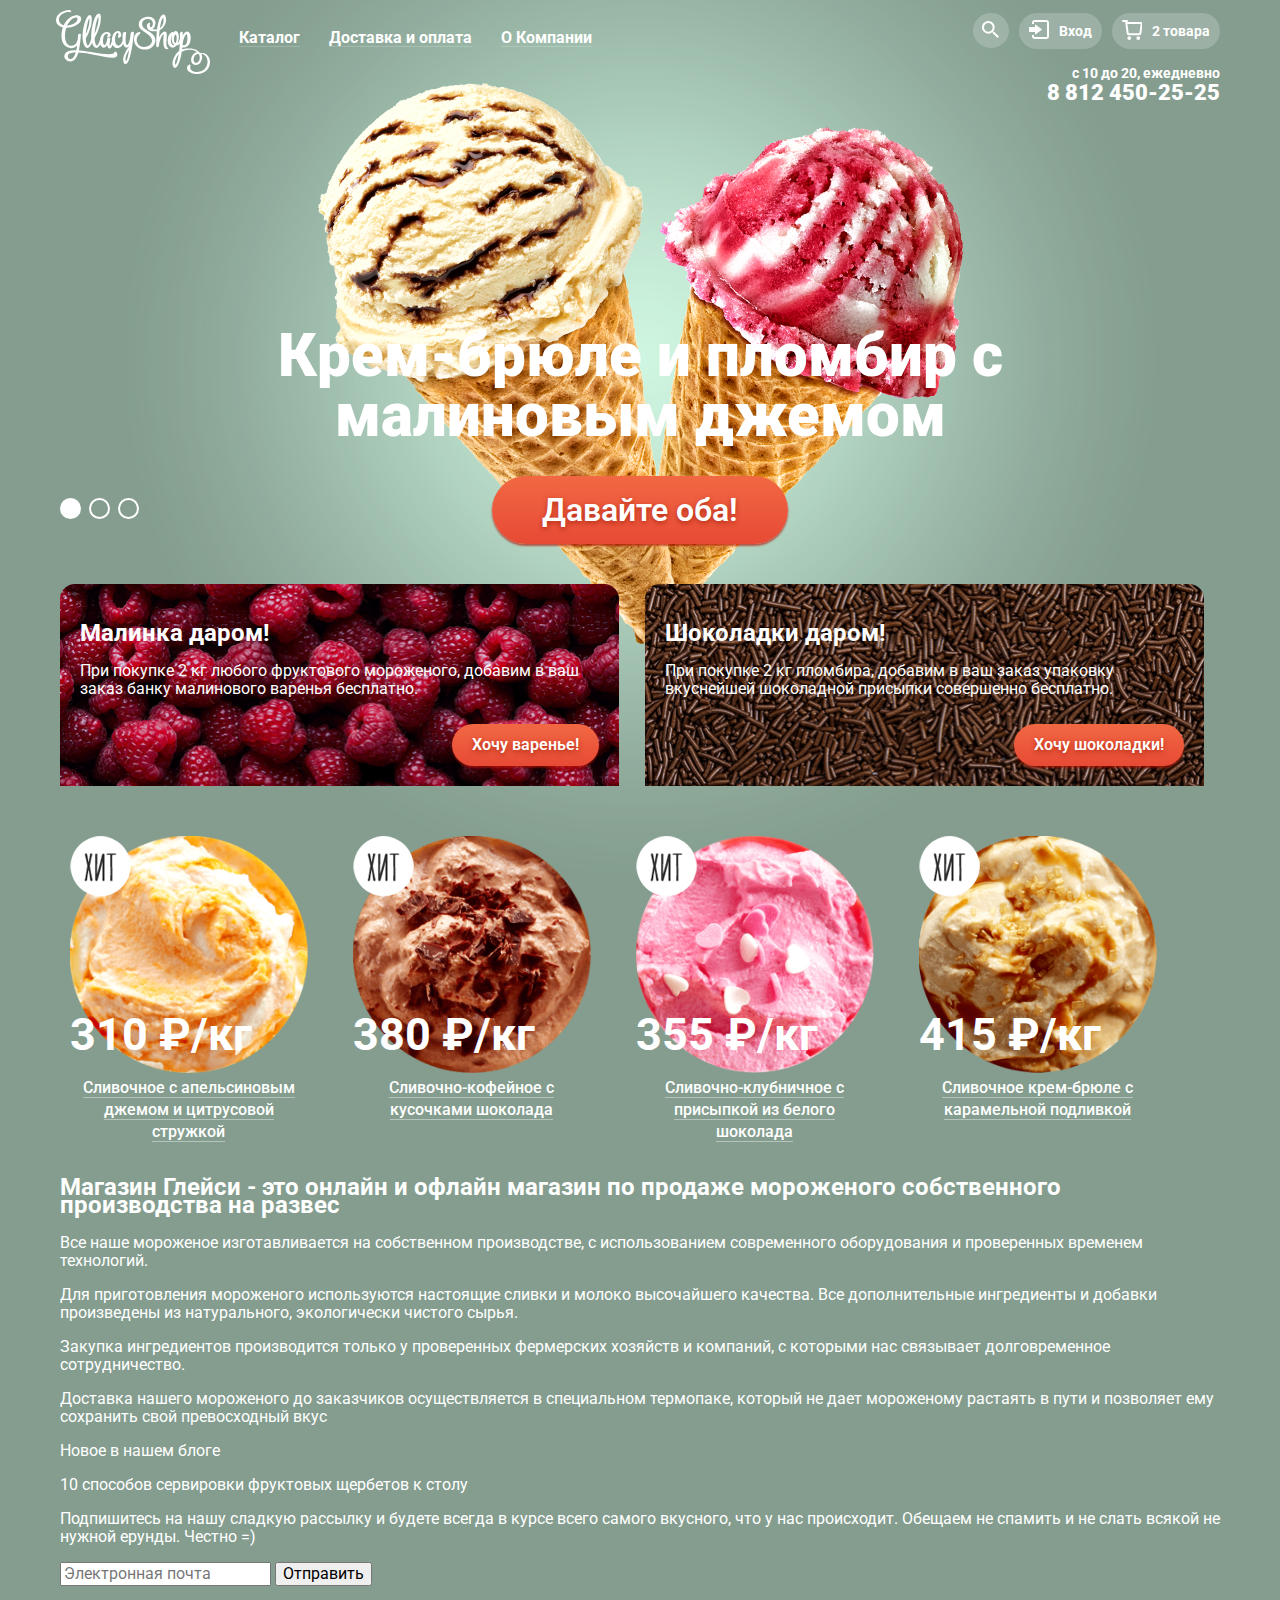
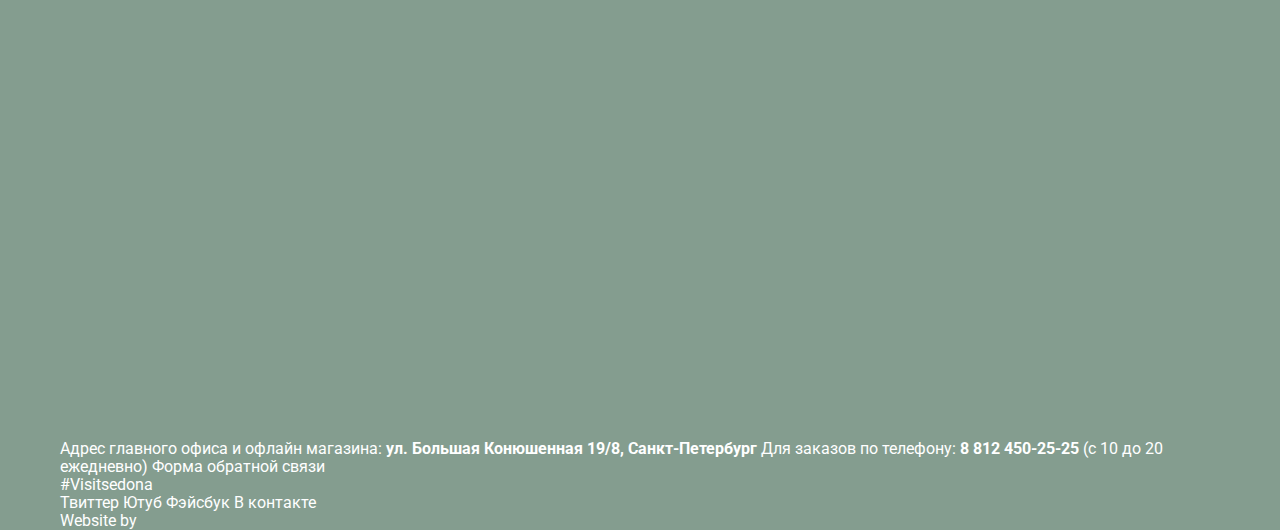
<file: index.html>
<!DOCTYPE html>
<html lang="ru">
  <head>
    <meta charset="utf-8">
    <title>Gllacy</title>
    <link href="https://fonts.googleapis.com/css?family=Roboto:400,500,700,900&subset=cyrillic" rel="stylesheet">
    <link href="css/normalize.css" rel="stylesheet">
    <link href="css/style.css" rel="stylesheet" type="text/css">
  </head>
  <body>
    <input id="btn-1" type="radio" name="toggle" checked>
    <input id="btn-2" type="radio" name="toggle">
    <input id="btn-3" type="radio" name="toggle">
    <div class="site-wrapper">
      <div class="content-wrapper">
        <header class="main-header">
          <div class="main-logo">
            <a href="index.html"><img src="img/logo.svg"
                alt="Gllacy" width="154" height="64"></a>
          </div>
          <nav class="main-navigation">
            <ul class="nav-block">
              <li class="nav-item nav-activ"><a href="#"><span>Каталог</span></a>
                <ul class="nav-block2">
                  <li class="sub"><a class="first" href="#"><span class="new">Новинки</span></a></li>
                  <li class="sub"><a href="catalog.html">Сливочное</a></li>
                  <li class="sub"><a href="#">Щербеты</a></li>
                  <li class="sub"><a href="#">Фруктовый лед</a></li>
                  <li class="sub"><a class="last" href="#">Мелорин</a></li>
                </ul>
              </li>
              <li class="nav-item"><a href="#"><span>Доставка и оплата</span></a></li>
              <li class="nav-item"><a href="#"><span>О Компании</span></a></li>
            </ul>
          </nav>
          <div class="mini-menu">
            <ul>
              <li>
                <a class="search" href="#"></a>
                <div class="search-box">
    							<form class="search-form" action="https://echo.htmlacademy.ru" method="post">
    								<input type="search" name="search" id="search" placeholder="Что ищем?" required>
    							</form>
    						</div>
              </li>
              <li><a class="login" href="#">Вход</a></li>
              <li><a class="basket" href="#">2 товара</a></li>
            </ul>
            <div class="contacts">с 10 до 20, ежедневно<br><span>8 812 450-25-25</span></div>
          </div>
          <div class="clearfix"></div>
        </header>
        <div class="slider">
          <div class="slide" id="slide1">
            <div class="slide-title">Крем-брюле и пломбир с малиновым джемом</div>
            <a class="slide-btn" href="#">Давайте оба!</a>
          </div>
          <div class="slide" id="slide2">
            <div class="slide-title">Шоколадный пломбир и лимонный сорбет</div>
            <a class="slide-btn" href="#">Давайте оба!</a>
          </div>
          <div class="slide" id="slide3">
            <div class="slide-title">Пломбир с помадкой и клубничный щербет</div>
            <a class="slide-btn" href="#">Давайте оба!</a>
          </div>
          <div class="slider-controls">
            <label for="btn-1"></label>
            <label for="btn-2"></label>
            <label for="btn-3"></label>
          </div>
        </div>
        <section class="sale clearfix">
          <div class="sale-wrap">
            <h2 class="sale-header">Малинка даром!</h2>
            <p class="sale-text">При покупке 2 кг любого фруктового
            мороженого, добавим в ваш заказ банку малинового варенья бесплатно.</p>
            <a  class="slide-btn sale-buy" href="#">Хочу варенье!</a>
          </div>
          <div class="sale-wrap">
            <h2 class="sale-header">Шоколадки даром!</h2>
            <p class="sale-text">При покупке 2 кг пломбира, добавим в ваш заказ упаковку
            вкуснейшей шоколадной присыпки совершенно бесплатно.</p>
            <a href="#" class="slide-btn sale-buy">Хочу шоколадки!</a>
          </div>
        </section>
        <section class="ices clearfix">
          <div class="ice-item">
            <div class="ice-foto">
              <p class="hit"></p>
              <img src="img/ice-yellow.png" alt="Мороженое" width="267" height="267">
              <p class="ice-price">310 &#8381/кг</p>
            </div>
            <a href="#" class="ice-name">Сливочное с апельсиновым джемом и
            цитрусовой стружкой</a>
            <a href="#" class="slide-btn">Быстрый просмотр</a>
          </div>
          <div class="ice-item">
            <div class="ice-foto">
              <p class="hit"></p>
              <img src="img/ice-chocolate.png" alt="Мороженое" width="267" height="267">
              <p class="ice-price">380 &#8381/кг</p>
            </div>
            <a href="#" class="ice-name">Сливочно-кофейное с кусочками шоколада</a>
            <a href="#" class="slide-btn">Быстрый просмотр</a>
          </div>
          <div class="ice-item">
            <div class="ice-foto">
              <p class="hit"></p>
              <img src="img/ice-pink.png" alt="Мороженое" width="267" height="267">
              <p class="ice-price">355 &#8381/кг</p>
            </div>
            <a href="#" class="ice-name">Сливочно-клубничное с присыпкой из белого
            шоколада</a>
            <a href="#" class="slide-btn">Быстрый просмотр</a>
          </div>
          <div class="ice-item">
            <div class="ice-foto">
              <p class="hit"></p>
              <img src="img/ice-caramel.png" alt="Мороженое" width="267" height="267">
              <p class="ice-price">415 &#8381/кг</p>
            </div>
            <a href="#" class="ice-name">Сливочное крем-брюле с
            карамельной подливкой</a>
            <a href="#" class="slide-btn">Быстрый просмотр</a>
          </div>
        </section>
        <section class="about">
          <h2 class="about-header">Магазин Глейси - это онлайн и офлайн магазин по продаже
             мороженого собственного производства на развес</h2>
             <div class="about-wrap">
               <p class="features">Все наше мороженое изготавливается на
               собственном производстве, с использованием современного
               оборудования и проверенных временем технологий.</p>
               <p class="features">Для приготовления мороженого используются
               настоящие сливки и молоко высочайшего качества. Все дополнительные
               ингредиенты и добавки произведены из натурального, экологически
               чистого сырья.</p>
             </div>
             <div class="about-wrap">
               <p class="features">Закупка ингредиентов производится только
               у проверенных фермерских хозяйств и компаний, с которыми нас связывает
               долговременное сотрудничество.</p>
               <p class="features">Доставка нашего мороженого до заказчиков осуществляется
               в специальном термопаке, который не дает мороженому растаять в пути и позволяет ему
               сохранить свой превосходный вкус</p>
             </div>
        </section>
        <section class="news">
          <div class="new">
            <p class="new-blog">Новое в нашем блоге</p>
            <a class="new-name" href="#">10 способов сервировки фруктовых щербетов
            к столу</a>
          </div>
          <div class="new post">
            <p class="post-text">Подпишитесь на нашу сладкую рассылку и будете всегда
            в курсе всего самого вкусного, что у нас происходит. Обещаем не спамить и не слать
            всякой не нужной ерунды. Честно =)</p>
            <form class="mail">
              <input type="email" name="email" id="email" placeholder="Электронная почта">
              <button type="submit">Отправить</button>
            </form>
          </div>
        </section>
        <div class="map">
          <iframe src="https://www.google.com/maps/embed?pb=!1m18!1m12!1m3!1d1998.5989424123857!2d30.320894615974638!3d59.938796869048126!2m3!1f0!2f0!3f0!3m2!1i1024!2i768!4f13.1!3m3!1m2!1s0x4696310fca5ba729%3A0xea9c53d4493c879f!2z0JHQvtC70YzRiNCw0Y8g0JrQvtC90Y7RiNC10L3QvdCw0Y8g0YPQuy4sIDE5LCDQodCw0L3QutGCLdCf0LXRgtC10YDQsdGD0YDQsywgMTkxMTg2!5e0!3m2!1sru!2sru!4v1469639546924"
           width="1200" height="450" frameborder="0" style="border:0" allowfullscreen></iframe>
            <div class="adress">
              Адрес главного офиса и офлайн магазина:
              <b>ул. Большая Конюшенная 19/8, Санкт-Петербург</b>
              Для заказов по телефону:
              <b>8 812 450-25-25</b>
              (с 10 до 20 ежедневно)
              <a class="forms" href="#">Форма обратной связи</a>
            </div>
        </div>
        <footer class="main-footer footer-bg clearfix">
            <div class="footer-layout">
                <span class="visitsedona">#Visitsedona</span>
            </div>
            <div class="footer-layout">
                <div class="social">
                    <a class="social-btn" href="#">Твиттер<span class="icon-twitter"></span></a>
                    <a class="social-btn" href="#">Ютуб<span class="icon-youtube"></span></a>
                    <a class="social-btn" href="#">Фэйсбук<span class="icon-facebook"></span></a>
                    <a class="social-btn" href="#">В контакте<span class="icon-facebook"></span></a>
                </div>
            </div>
            <div class="footer-layout">
                <span>Website by</span>
                <a class="developer" href="https://htmlacademy.ru"></a>
            </div>
        </footer>
      </div>
    </div>
  </body>
</html>
</file>
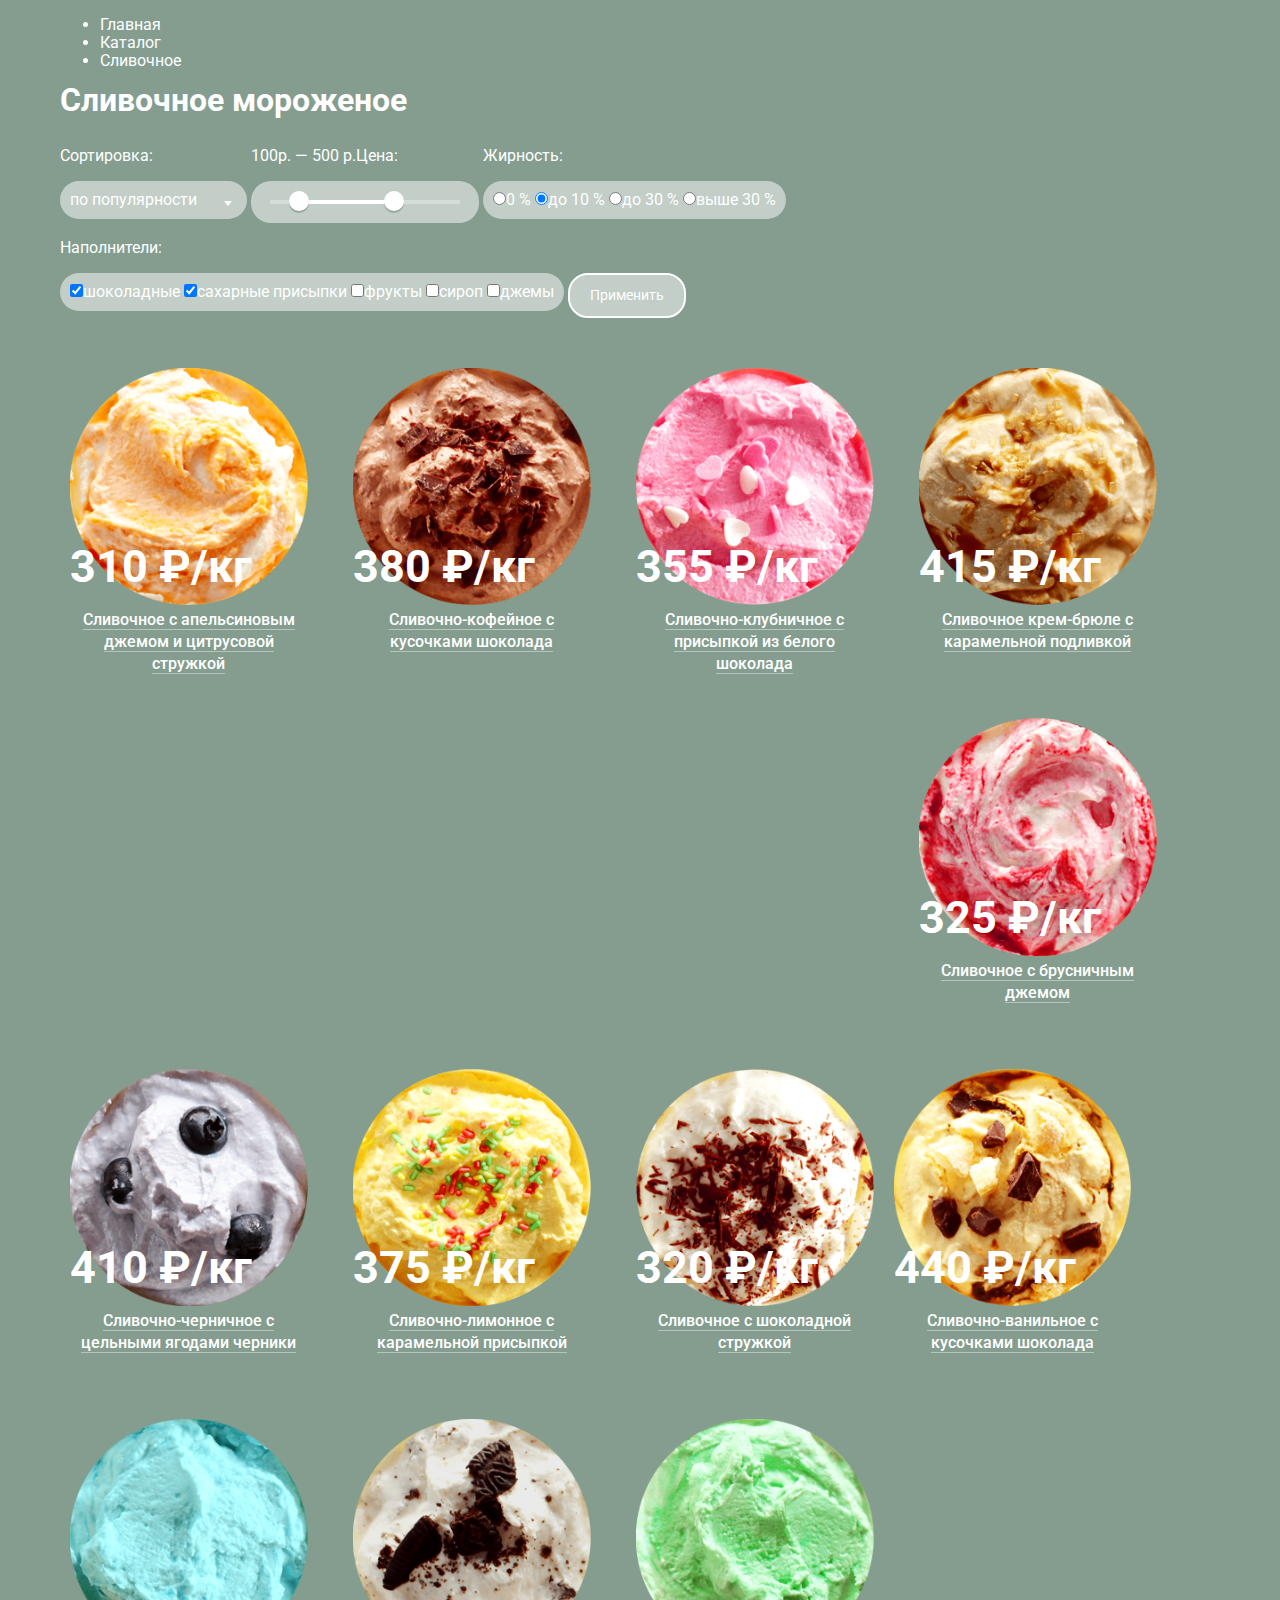
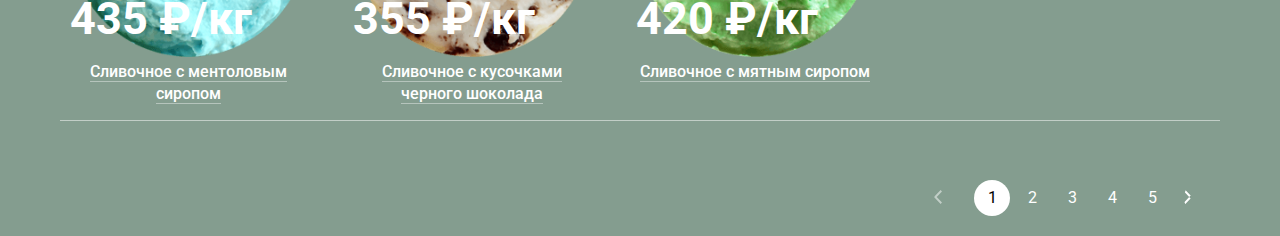
<file: catalog.html>
<!DOCTYPE html>
<html lang="ru">
  <head>
    <meta charset="UTF-8">
    <title>catalog</title>
    <link href="https://fonts.googleapis.com/css?family=Roboto:700,900,500&subset=latin,cyrillic" rel="stylesheet" type="text/css">
    <link href="css/normalize.css" rel="stylesheet">
    <link href="css/style.css" rel="stylesheet" type="text/css">

  </head>
  <body>
    <div class="site-wrapper">
      <div class="content-wrapper">

        <main class="info-wrapper">
          <div class="breadcrumbs">
            <ul>
              <li><a href="index.html">Главная</a></li>
              <li><a href="">Каталог</a></li>
              <li><a href="">Сливочное</a></li>
            </ul>
          </div>
          <h1 class="title">Сливочное мороженое</h1>
          <div class="form">
            <form action="https://echo.htmlacademy.ru" name="filter" method="post">
              <div class="layout">
                <p class="layout-name">Сортировка:</p>
                <div class="background popular">по популярности</div>
              </div>
              <div class="layout">
                <p class="layout-name">
                  <span class="price-min">100</span>р. &mdash;
                  <span class="price-max">500</span> р.Цена:</p>
                <div class="background bg">
                  <div class="filter-controls">
                    <div class="scale">
                        <div class="bar"></div>
                    </div>
                    <div class="toggle toggle-min"></div>
                    <div class="toggle toggle-max"></div>
                 </div>
               </div>
              </div>
              <div class="layout">
                <p class="layout-name">Жирность:</p>
                <div class="background">
                  <label><input type="radio" name="fat" value="0 %">0 %</label>
                  <label><input type="radio" name="fat" value="до 10 %" checked>до 10 %</label>
                  <label><input type="radio" name="fat" value="до 30 %">до 30 %</label>
                  <label><input type="radio" name="fat" value="выше 30 %">выше 30 %</label>
                </div>
              </div>
              <div class="layout">
                <p class="layout-name">Наполнители:</p>
                <div class="background">
                  <label><input type="checkbox" name="chocolate" checked>шоколадные</label>
                  <label><input type="checkbox" name="sugar" checked>сахарные присыпки</label>
                  <label><input type="checkbox" name="fruit">фрукты</label>
                  <label><input type="checkbox" name="syrup">сироп</label>
                  <label><input type="checkbox" name="jam">джемы</label>
                </div>
              </div>
              <div class="layout">
                <p class="layout-name hidden">1</p>
                <!-- <div class="ackground order"> -->
                  <input class="btn-transparent" type="submit" value="Применить">
                <!-- </div> -->
              </div>
            </form>
          </div>
          <section class="ices clearfix">
            <div class="ice-item">
              <div class="ice-foto">
                <img src="img/ice-yellow.png" alt="Мороженое" width="267" height="267">
                <p class="ice-price">310 &#8381/кг</p>
              </div>
              <a href="#" class="ice-name">Сливочное с апельсиновым джемом и
              цитрусовой стружкой</a>
              <a href="#" class="slide-btn">Быстрый просмотр</a>
            </div>
            <div class="ice-item">
              <div class="ice-foto">
                <img src="img/ice-chocolate.png" alt="Мороженое" width="267" height="267">
                <p class="ice-price">380 &#8381/кг</p>
              </div>
              <a href="#" class="ice-name">Сливочно-кофейное с кусочками шоколада</a>
              <a href="#" class="slide-btn">Быстрый просмотр</a>
            </div>
            <div class="ice-item">
              <div class="ice-foto">
                <img src="img/ice-pink.png" alt="Мороженое" width="267" height="267">
                <p class="ice-price">355 &#8381/кг</p>
              </div>
              <a href="#" class="ice-name">Сливочно-клубничное с присыпкой из белого
              шоколада</a>
              <a href="#" class="slide-btn">Быстрый просмотр</a>
            </div>
            <div class="ice-item">
              <div class="ice-foto">
                <img src="img/ice-caramel.png" alt="Мороженое" width="267" height="267">
                <p class="ice-price">415 &#8381/кг</p>
              </div>
              <a href="#" class="ice-name">Сливочное крем-брюле с
              карамельной подливкой</a>
              <a href="#" class="slide-btn">Быстрый просмотр</a>
            </div>
            <div class="ice-item">
              <div class="ice-foto">
                <img src="img/ice-5.png" alt="Мороженое" width="267" height="267">
                <p class="ice-price">325 &#8381/кг</p>
              </div>
              <a href="#" class="ice-name">Сливочное с брусничным джемом</a>
              <a href="#" class="slide-btn">Быстрый просмотр</a>
            </div>
            <div class="ice-item">
              <div class="ice-foto">
                <img src="img/ice-6.png" alt="Мороженое" width="267" height="267">
                <p class="ice-price">410 &#8381/кг</p>
              </div>
              <a href="#" class="ice-name">Сливочно-черничное с цельными ягодами черники</a>
              <a href="#" class="slide-btn">Быстрый просмотр</a>
            </div>
            <div class="ice-item">
              <div class="ice-foto">
                <img src="img/ice-7.png" alt="Мороженое" width="267" height="267">
                <p class="ice-price">375 &#8381/кг</p>
              </div>
              <a href="#" class="ice-name">Сливочно-лимонное с карамельной присыпкой</a>
              <a href="#" class="slide-btn">Быстрый просмотр</a>
            </div>
            <div class="ice-item">
              <div class="ice-foto">
                <img src="img/ice-8.png" alt="Мороженое" width="267" height="267">
                <p class="ice-price">320 &#8381/кг</p>
              </div>
              <a href="#" class="ice-name">Сливочное  с шоколадной стружкой</a>
              <a href="#" class="slide-btn">Быстрый просмотр</a>
            </div>
            <div class="ice-item">
              <div class="ice-foto">
                <img src="img/ice-9.png" alt="Мороженое" width="267" height="267">
                <p class="ice-price">440 &#8381/кг</p>
              </div>
              <a href="#" class="ice-name">Сливочно-ванильное с кусочками шоколада</a>
              <a href="#" class="slide-btn">Быстрый просмотр</a>
            </div>
            <div class="ice-item">
              <div class="ice-foto">
                <img src="img/ice-10.png" alt="Мороженое" width="267" height="267">
                <p class="ice-price">435 &#8381/кг</p>
              </div>
              <a href="#" class="ice-name">Сливочное с ментоловым сиропом</a>
              <a href="#" class="slide-btn">Быстрый просмотр</a>
            </div>
            <div class="ice-item">
              <div class="ice-foto">
                <img src="img/ice-11.png" alt="Мороженое" width="267" height="267">
                <p class="ice-price">355 &#8381/кг</p>
              </div>
              <a href="#" class="ice-name">Сливочное с кусочками черного шоколада</a>
              <a href="#" class="slide-btn">Быстрый просмотр</a>
            </div>
            <div class="ice-item">
              <div class="ice-foto">
                <img src="img/ice-12.png" alt="Мороженое" width="267" height="267">
                <p class="ice-price">420 &#8381/кг</p>
              </div>
              <a href="#" class="ice-name">Сливочное  с мятным сиропом</a>
              <a href="#" class="slide-btn">Быстрый просмотр</a>
            </div>
          </section>
          <div class="paginator clearfix">
            <div class="paginator-item">
              <a href="#prev" class="prev disabled"></a>
              <a href="#1" class="current">1</a>
              <a href="#2">2</a>
              <a href="#3">3</a>
              <a href="#4">4</a>
              <a href="#5">5</a>
              <a href="#next" class="next"></a>
            </div>
          </div>
        </main>

      </div>
    </div>
  </body>
</html>
</file>
<file: css/style.css>
html, body {
  margin: 0;
}
body {
  font-size: 16px;
  line-height: 18px;
  font-family: "Roboto", "Arial", sans-serif;
  color: #ffffff;
  background-color: #849d8f;
}
body > input[type="radio"] {
  display: none;
}
img {
  max-width: 100%;
  height: auto;
}
a {
  color:#ffffff;
  text-decoration: none;
}
.clearfix {
  content: "";
  display: table;
  clear: both;
}
.site-wrapper {
  min-width: 1200px;
  /*background-color: #849d8f;*/
  /*background-image: url("../img/slide-3.png");*/
  background-repeat: no-repeat;
  background-position: top center;
  transition: background-image 0.5s ease,
   background-color 0.5s ease;
}
.site-wrapper:before,
.site-wrapper:after {
  content: "";
  visibility: hidden;
}

.site-wrapper:before {
  background-image: url("../img/slide-1.png");
}

.site-wrapper:after {
  background-image: url("../img/slide-2.png");
}

.content-wrapper {
  width: 1160px;
  margin: 0 auto;
  padding: 0 20px;
}
/*.main-header {
  background-color: red;
}*/
.main-header {
  position: relative;
  font-weight: 700;
  color: #ffffff;
}
.main-header .main-logo {
  position: absolute;
  left: -4px;
  top: 10px;
}
.main-navigation {
  float:left;
  margin: 0;
  padding: 0;
  list-style: none;
  font-size: 0px;
}
.nav-block > .nav-item {
  position: relative;
  display: inline-block;
  vertical-align: top;
  /*width: 20%;*/
  padding-top: 20px;
  padding-right: 5px;
}
.nav-block > .nav-item:first-child {
  margin-left: 127px;
}
.nav-item >  a {
  display: block;
  padding: 9px 12px;
  font-size: 16px;
  line-height: 18px;
  font-weight: 700;
  /* border-bottom: 1px solid rgba(255, 255, 255, 0.2); */
}
.nav-item   span {
  position: relative;
}
.nav-item   span::after {
  position: absolute;
  content: "";
  width: 100%;
  padding: 0;
  border-bottom: 1px solid rgba(255,255,255, 0.2);
  bottom: 0;
  left: 0;
}
.nav-item:hover   span::after {
  display: none;
}
.nav-item > a:hover,
.nav-item:hover > a {
  font-weight: bold;
  color: #323232;
  background-color: #f7f6f3;
  border-radius: 20px 20px;
}
.nav-item > a:active {
  box-shadow: inset 0 1px 1px 0px rgba(0, 0, 0, 0.7);
  background-color: #ededed;
}
 .nav-block2 {
  position: absolute;
  top: 60px;
  left: -7px;
  z-index: 5;
  display: none;
  margin:0;
  padding:0;
  font-size: 14px;
  line-height: 16px;
  color: #323232;
  background-color: #f8f7f3;
  border-radius: 5px;
  list-style: none;
  box-shadow: 0 20px 20px 0 rgba(0, 0, 0, .5);
}
.nav-item:hover  .nav-block2 {
  display: block;
}

.nav-block2 a {
  display: block;
  padding: 8px 20px;
  color: #323232;
  white-space: nowrap;
  font-size: 14px;
  line-height: 16px;
  font-weight: 400;
}
.nav-block2 a:hover {
  background-color: #fbded7;
}
.nav-block2 a:active {
  background-color: #f6b5a5;
}
.sub .first {
  display: block;
  padding: 11px 7px 0 7px;
  color: #323232;
  white-space: nowrap;
  font-size: 14px;
  line-height: 16px;
  font-weight: 700;
  border-top-right-radius: 5px;
  border-top-left-radius: 5px;

}
.nav-block2  .new {
  display: block;
  padding-bottom: 10px;
  padding-left: 13px;
  border-bottom: 1px solid #d1d0cc;
}
.nav-item .last {
  border-bottom-right-radius: 5px;
  border-bottom-left-radius: 5px;
}
/*----------добавить класс в 26 строку catalog.html----------*/
.sub.sub-active a {
  background-color: #D07058;
  color: #ffffff;
}
/*---------------справа  в шапке меню пользователя------------*/
.mini-menu {
  float: right;
  position: relative;
  font-size: 14px;
  line-height: 16px;
}
.mini-menu ul {
  padding-top: 23px;
  /*padding-left: 10px;*/
  list-style: none;
  font-size: 0px;
}
.search-box,
.login-box,
.cart-box {
  display: none;
  position: absolute;
  right: 0;
  top: 100%;
  font-size: 16px;
  background-color: #F8F7F4;
  border-radius: 5px;
  box-shadow: 0 20px 20px rgba(0, 0, 0, 0.4);
}
a.search:hover + .search-box,
a.login:hover .login-box,
a.basket:hover .cart-box {
  display: block;
}
.search-box {
  width: 344px;
  padding: 15px;
  z-index: 2;
}
.search-form input {
  width: 310px;
  border-radius: 5px;
  padding: 9px 11px;
}

.mini-menu li {
  display: inline-block;
  vertical-align: top;
  margin-left: 10px;
}
.mini-menu a {
  position: relative;
  padding: 10px;
  padding-left: 40px;
  font-size: 14px;
  line-height: 16px;
  color: #ffffff;
  background-color: rgba(255, 255, 255, 0.2);
  border-radius: 20px;
  text-decoration: none;
}
.mini-menu a:hover {
  background-color: rgba(255, 255, 255, 1);
  color: #000000;
}
.mini-menu a::before {
  content: "";
  position: absolute;
  top: 5px;
  left: 5px;
  width: 20px;
  height: 20px;
  background-repeat: no-repeat;
}
.mini-menu a.search {
  font-size: 16px;
  line-height: 16px;
  padding: 8px 18px;
  border-radius: 50% 50%;
}
.mini-menu a.search::before {
  top: 8px;
  left: 9px;
  width: 20px;
  height: 20px;
  background-image:  url("../img/icon-search.svg");
  background-repeat: no-repeat;
}
.mini-menu a.search:hover::before {
  background-image:  url("../img/icon-search-hover.svg");
}
.mini-menu a.login::before {
  top: 7px;
  left: 10px;
  width: 20px;
  height: 20px;
  background-image:  url("../img/icon-login.svg");
  background-repeat: no-repeat;
}
.mini-menu a.login:hover::before {
  background-image:  url("../img/icon-login-hover.svg");
}
.mini-menu a.basket::before  {
  top: 7px;
  left: 10px;
  width: 20px;
  height: 20px;
  background-image:  url("../img/icon-basket.svg");
  background-repeat: no-repeat;
}
.mini-menu a.basket:hover::before {
  background-image:  url("../img/icon-basket-hover.svg");
}
.mini-menu .contacts {
  position: absolute;
  top: 65px;
  right: 0px;
  font-size: 14px;
  line-height: 16px;
  font-weight: 700;
  text-align: right;
}
.contacts span {
  font-size: 22px;
  line-height: 24px;
  font-weight: 900;

}
/*-----------------------------------slider-------------------*/
.slider {
  position: relative;
  padding-top: 270px;
  text-align: center;
  color: #ffffff;
}
.slide {
  display: none;
}
.slide-title {
  width: 800px;
  margin: 0 auto;
  margin-bottom: 30px;
  font-weight: 900;
  font-size: 60px;
  line-height: 60px;
}
.slide-btn {
  display: inline-block;
  padding: 12px 50px;
  font-weight: 600;
  font-size: 32px;
  line-height: 44px;
  vertical-align: top;
  color: #ffffff;
  text-decoration: none;
  text-shadow: 0 2px 5px rgba(160, 32, 11, 0.76);

  background: #f26843;
  background:    -moz-linear-gradient(top, #f26843 0%, #e74a35 100%);
  background: -webkit-linear-gradient(top, #f26843 0%, #e74a35 100%);
  background:         linear-gradient(to bottom, #f26843 0%, #e74a35 100%);
  border-radius: 100px;
  box-shadow: 0 2px 2px rgba(172, 16, 0, 0.64);
}
.slide-btn:hover {
  background:    -moz-linear-gradient(top, #f58669 0%, #ec6f5e 100%);
  background: -webkit-linear-gradient(top, #f58669 0%, #ec6f5e 100%);
  background:         linear-gradient(to bottom, #f58669 0%, #ec6f5e 100%);
  box-shadow: 0 2px 2px rgba(172, 16, 0, 1);
}

.slide-btn:active {
  background:    -moz-linear-gradient(top, #d84732 0%, #e1613e 100%);
  background: -webkit-linear-gradient(top, #d84732 0%, #e1613e 100%);
  background:         linear-gradient(to bottom, #d84732 0%, #e1613e 100%);
  box-shadow: inset 0 2px 2px rgba(172, 16, 0, 1);
}
.slider-controls {
  position: absolute;
  bottom: 25px;
  left: 0;
  z-index: 20;
  font-size: 0;
}
.slider-controls label {
  display: inline-block;
  width: 17px;
  height: 17px;
  margin-right: 8px;
  vertical-align: top;
  background-color: transparent;
  border: 2px solid #ffffff;
  border-radius: 50%;
  cursor: pointer;
}
#btn-1:checked ~ .site-wrapper #slide1,
#btn-2:checked ~ .site-wrapper #slide2,
#btn-3:checked ~ .site-wrapper #slide3 {
  display: block;
}

#btn-1:checked ~ .site-wrapper {
  background-color: #849d8f;
  background-image: url("../img/slide-3.png");
}
#btn-2:checked ~ .site-wrapper {
  background-color: #8996a6;
  background-image: url("../img/slide-2.png");
}
#btn-3:checked ~ .site-wrapper {
  background-color: #9d8b84;
  background-image: url("../img/slide-1.png");
}

#btn-1:checked ~ .site-wrapper label[for="btn-1"],
#btn-2:checked ~ .site-wrapper label[for="btn-2"],
#btn-3:checked ~ .site-wrapper label[for="btn-3"] {
  background-color: #ffffff;
}
/*------------------секция акции-----------------*/
.sale-wrap {
  float: left;
  width: 48.2%;
  margin-top: 40px;
  margin-right: 2.2%;
  padding: 20px 20px;
  box-sizing: border-box;
  background-image: url("../img/bg-raspberry.png");
  background-repeat: no-repeat;
  background-position: 0 0;
  background-size: cover;
  color: #ffffff;
}
.sale-wrap:nth-child(2) {
  margin-right: 0;
  background-image: url("../img/bg-chocolate.png");
}
.sale-wrap .sale-header,
.sale-wrap .sale-text {
  /*padding: 20px 20px;*/
}
.sale-wrap .sale-buy {
  float: right;
  font-size: 16px;
  line-height: 18px;
  padding: 12px 20px;
  margin-top: 10px;
}
/*-----------------section ices----------------------------*/
.ices .ice-item {
  position: relative;
  float: left;
  width:22.2%;
  padding: 10px;
  padding-bottom: 15px;
  margin-right: 2.2%;
  margin-top: 40px;
  text-align: center;
  box-sizing: border-box;
}
.ices .ice-item:nth-child(4n) {
  margin-right: 0px;
}
.ices .ice-foto {
  position: relative;
}
.ices .hit,
.ices .ice-price {
  position: absolute;
  margin: 0;
  padding: 0;
}
.ices .hit::before {
  content: "";
  position: absolute;
  top: 0;
  left: 0;
  width: 61px;
  height: 61px;
  background-image: url("../img/hit.png");
  background-repeat: no-repeat;
}
.ices .ice-price {
  bottom: 20px;
  left: 0;
  font-size: 45px;
  line-height: 45px;
  font-weight: 700;
}
.ice-item a {
  border-bottom: 1px solid #B5C4BC;
  font-size: 16px;
  line-height: 22px;
  font-weight: 500;
}
.ice-item:hover a.ice-name {
  /*border: none;*/
}
.ice-item .slide-btn {
  display: none;
  margin: 0 auto;
  margin-top: 23px;
  font-size: 18px;
  line-height: 24px;
  white-space: nowrap;
  /*z-index: 10;*/
}
.ice-item:hover {
  background-color: rgba(255, 255, 255, 0.2);
  margin-bottom: -76px;
  border-radius: 5px;
  box-shadow: 0 20px 20px rgba(0, 0, 0, .15);
  z-index: 10;
}
.ice-item:hover .slide-btn {
  display: block;
}



/*-----------------catalog----------------*/



/*-----------------main---------------------*/
.info-wrapper {
  border-bottom: 1px solid rgba(255, 255, 255, 0.5);

}

.layout {
  display: inline-block;
  vertical-align: top;
}
.layout .layout-name {
  display: block;
  color: #ffffff;
}
.layout .background {
  position: relative;
  color: #ffffff;
  padding: 10px;
  border-radius: 20px 20px;
  border: none;
  background-color: rgba(255, 255, 255, 0.5);
}
.layout .popular {
  padding-right: 50px;

}
.layout .popular:hover {
  position: relative;
  color: #323232;
  padding-right: 50px;
  border-radius: 20px 20px;
  border: none;
  background-color: rgba(255, 255, 255, 0.5);
}
.layout .popular::after {
  content: "";
  top:20px;
  right: 15px;
  position: absolute;
  width: 8px;
  height: 5px;
  background-image:  url("../img/icon-down.svg");
}
.layout .popular:hover::after {
  content: "";
  top:20px;
  right: 15px;
  position: absolute;
  width: 8px;
  height: 5px;
  background-image:  url("../img/icon-down-hover.svg");
}
.layout .bg {
  padding: 19px;
  border-radius: 20px 20px;
  border: none;
  background-color: rgba(255, 255, 255, 0.5);
}
.filter-controls {
  position: relative;
}
.filter-controls .scale {
  width: 190px;
  height: 4px;
  background-color: rgba(255, 255, 255, 0.3);
}
.filter-controls .bar {
  width: 60%;
  height: 4px;
  margin-left: 20px;
  background-color: rgba(255, 255, 255, 1);
}
.filter-controls .toggle {
  position: absolute;
  top: -9px;
  width: 20px;
  height: 20px;
  background-color: #ffffff;
  border-radius: 50%;
  box-shadow: 0 2px 1px 0 rgba(0, 1, 1, 0.2);
  cursor: pointer;
}
.filter-controls .toggle-min {
  left: 10%;
}
.filter-controls .toggle-max {
  left: 60%;
}
.filter-controls .toggle:hover {
  top: -10px;
  width: 22px;
  height: 22px;
}
.layout .hidden {
  color: transparent;
}
.layout .border {
  border: 2px solid #ffffff;
  border-radius: 20px;
}
.layout .border:hover {
  background-color: #ffffff;
}
.btn-transparent {
  display: block;
  font-size: 14px;
  line-height: 21px;
  outline: none;
  cursor: pointer;
  /*position: relative;*/
  color: #ffffff;
  padding: 10px 20px;
  border-radius: 20px 20px;
  background-color: rgba(255, 255, 255, 0.5);
  border: 2px solid #ffffff;
}
.layout .btn-transparent:hover {
  color: #000000;
  background-color: #ffffff;
}
.layout .btn-transparent:active {
  color: #000000;
  background-color: #eaeaea;
  border: none;
  box-shadow: inset 0 2px 2px 0 rgba(1, 1, 1, 0.5);
}
/*----------------paginator-item---------------*/
.paginator {
  float: right;
  margin-top: 60px;
  margin-bottom: 20px;

}
/*.paginator-item {
  float: right;
}*/
.paginator-item a {
  display: inline-block;
  min-width: 20px;
  height: 20px;
  padding: 8px;
  line-height: 20px;
  color: #ffffff;
  text-align: center;
  vertical-align: middle;
  text-decoration: none;
  border-radius: 50%;
}
.paginator-item a:hover {
  background-color: rgba(255, 255, 255, 0.5);
}
.paginator-item a:active {
  color: #000000;
  background-color: #ffffff;
}
.paginator-item .current,
.paginator-item .current:hover {
  color: #000000;
  background-color: #ffffff;
  border-radius: 50%;
}
.paginator-item .prev {
  /*margin-right: 10px;*/
  background-image: url(../img/icon-prev.svg);
  background-repeat: no-repeat;
  background-position: 0 10px;
}
.paginator-item .next {
  margin-left: 10px;
  background-image: url(../img/icon-next.svg);
  background-repeat: no-repeat;
  background-position: 0 10px;
}
.paginator-item .prev:hover,
.paginator-item .next:hover {
  color: inherit;
  background-color: inherit;
}
.paginator-item .disabled {
  opacity: 0.5;
}
</file>
